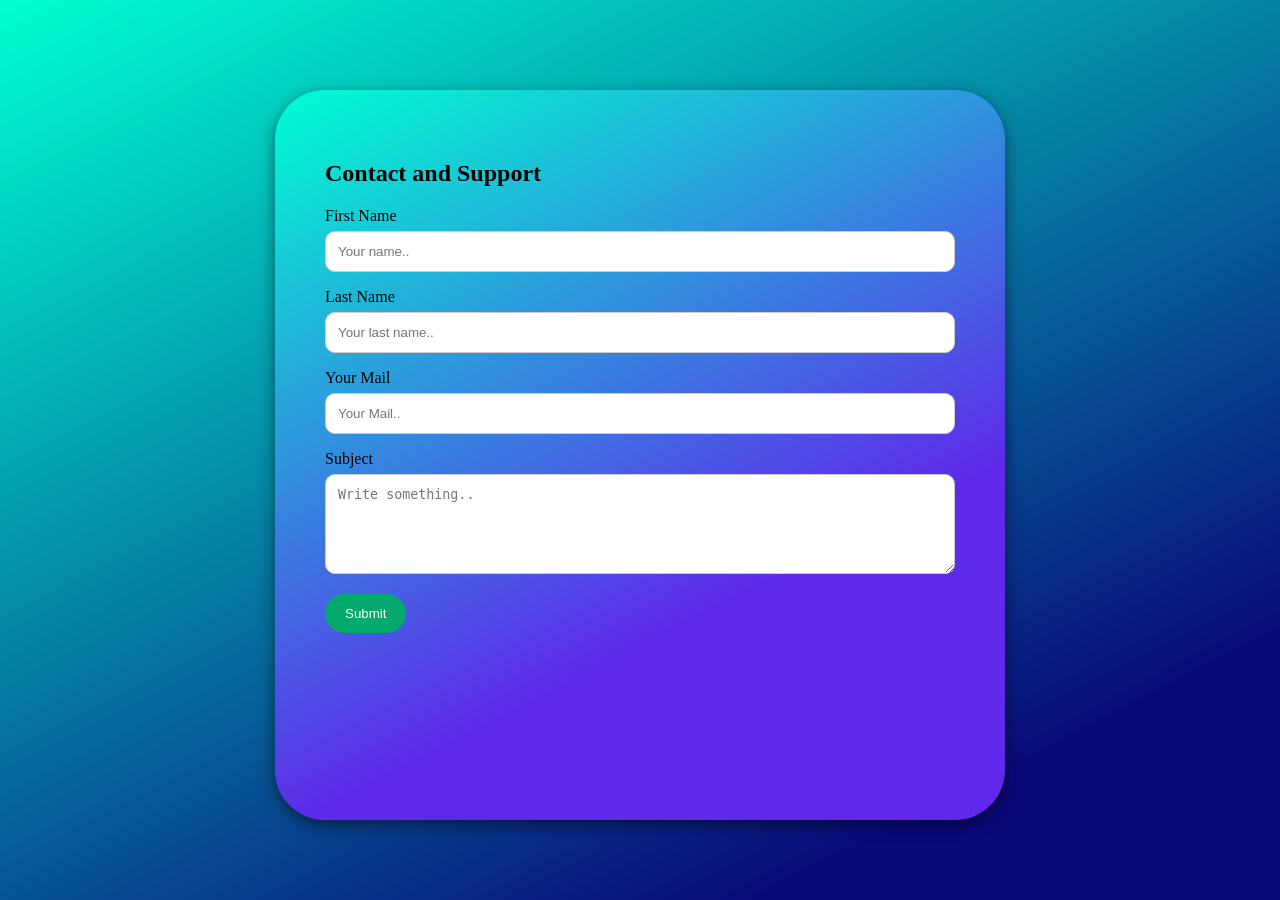
<file: contact.html>
<!DOCTYPE html>
<html lang="en">

<head>
    <meta charset="UTF-8">
    <meta http-equiv="X-UA-Compatible" content="IE=edge">
    <meta name="viewport" content="width=device-width, initial-scale=1.0">
    <title>Contact Us </title>
    <link rel="stylesheet" href="contact.css">

</head>

<body>
    <!-- <header>
        <nav class="navbar">
            <ul class="listitem">
                <li> <a href="">Home</a></li>
                <li> <a href="" target="_blank">About us</a></li>
                <li> <a href="contact.html" target="_blank">Contact</a></li>
                <li> <a href="https://drive.google.com/uc?export=download&id=1hbvvihskqSlJEmPg2_ASqHiVkoKgjo9j"
                        target="_blank">Download Cv</a></li>
            </ul>

    </header> -->
    <section>
        <div class="box">
            <form onsubmit="sendemail(); reset(); return false;" method="">
                <h1>Contact and Support</h1>
                <label for="fname">First Name</label>
                <input type="text" id="fname" name="firstname" placeholder="Your name..">

                <label for="lname">Last Name</label>
                <input type="text" id="lname" name="lastname" placeholder="Your last name..">

                <label for="Mail">Your Mail</label>
                <input type="text" id="mail" name="firstname" placeholder="Your Mail..">
                <!-- <label for="country">Country</label>
          <select id="country" name="country">
            <option value="australia">Australia</option>
            <option value="canada">Canada</option>
            <option value="usa">USA</option>
          </select> -->

                <label for="subject">Subject</label>
                <textarea id="subject" name="subject" placeholder="Write something.." style="height: 100px"></textarea>

                <input type="submit" value="Submit" class="btn">

            </form>
        </div>
    </section>
    </div>
    </div>
</body>
<script src="https://smtpjs.com/v3/smtp.js"></script>
<script>
    function sendemail() {
        Email.send({
            Host: "smtp.elasticemail.com",
            Username: "jaihind@edugorilla.org",
            Password: "3556C57567BAD874AD07795347DB4BFC8DAC",
            To: 'jaihind@edugorilla.org',
            From: document.getElementById("email").value,
            Subject: "Inquery from my site",
            Body: "Name" + document.getElementById("fname").value
                + "Lastname" + document.getElementById("lname").value
                + "gmail" + document.getElementById("mail").value
        }).then(
            message=> alert("message")
        );
    } 
</script>

</html>
</file>
<file: contact.css>
/* Style inputs with type="text", select elements and textareas */
input[type=text], select, textarea {
    width: 100%; /* Full width */
    padding: 12px; /* Some padding */ 
    border: 1px solid #ccc; /* Gray border */
    border-radius: 10px; /* Rounded borders */
    box-sizing: border-box; /* Make sure that padding and width stays in place */
    margin-top: 6px; /* Add a top margin */
    margin-bottom: 16px; /* Bottom margin */
    resize: vertical /* Allow the user to vertically resize the textarea (not horizontally) */
  }
  
  /* Style the submit button with a specific background color etc */
  input[type=submit] {
    background-color: #04AA6D;
    color: white;
    padding: 12px 20px;
    border: none;
    border-radius: 30px;
    cursor: pointer;
  }
  .btn:hover{
    background:#ac4c4c;
    
  }
  
  /* When moving the mouse over the submit button, add a darker green color */
  input[type=submit]:hover {
    background-color:;
  }
  
  /* Add a background color and some padding around the form */
  .container {
    border-radius: 5px;
    background-color: #f2f2f2;
    padding: 2% 10% 2% 10%;
  }

  section{
    justify-content: center;
    display: flex;
    height: 100vh;
    background: linear-gradient(333deg, rgba(9,9,121,1) 17%, rgba(0,255,209,0.9979342078628326) 100%);
  }
  .box{
    position: relative;
    top: 10vh;
    height: 70vh;
    position: relative;
   max-width: 70vh;
   padding: 50px;
   background: linear-gradient(333deg, rgba(95,40,234,1) 32%, rgba(0,255,209,0.9979342078628326) 100%);
   box-shadow: 0 5px 15px rgba(0, 0, 0, .5);
   border-radius: 50px;

  }
  body{
    margin: 0;
    padding: 0;
  }
</file>
